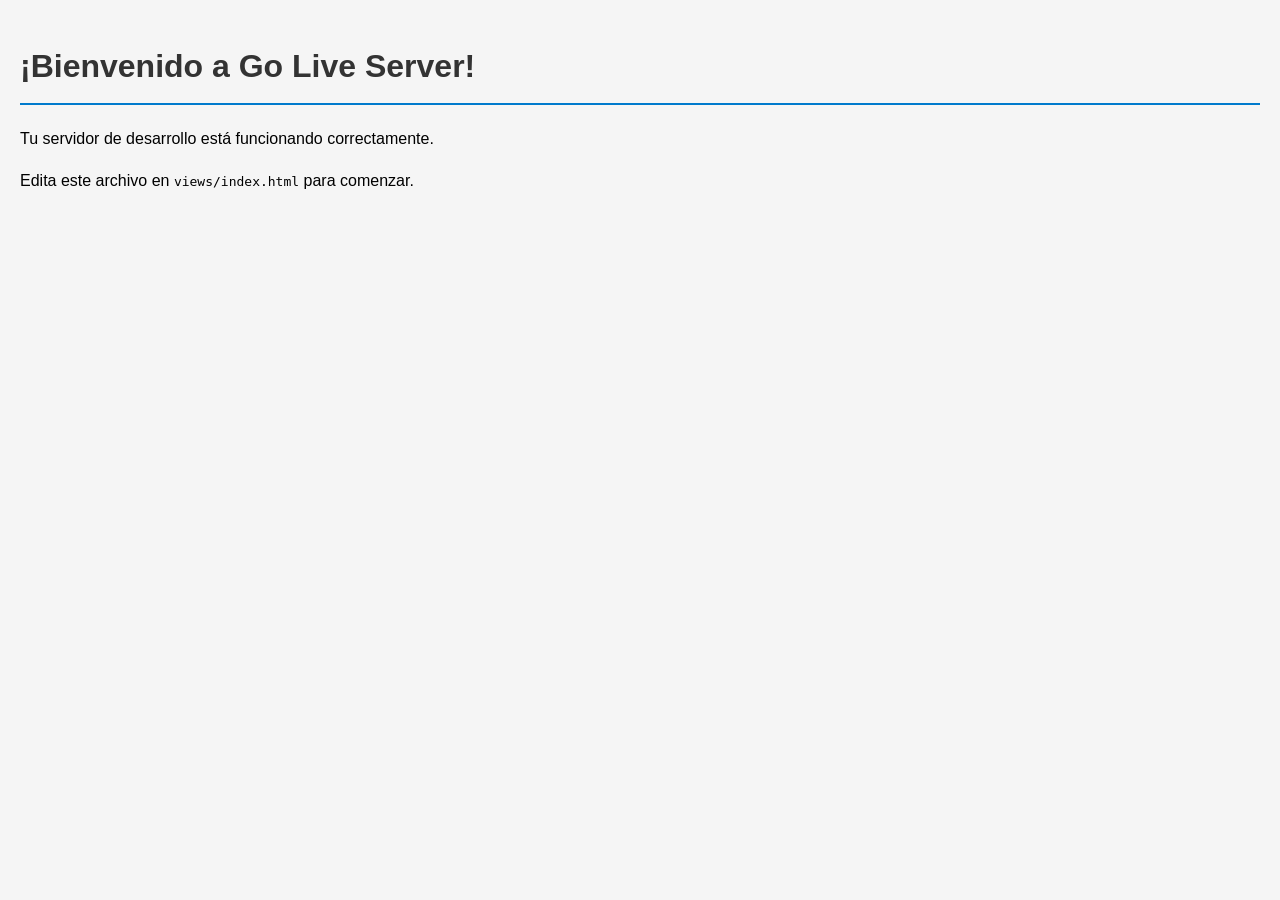
<file: views/index.html>
<!DOCTYPE html>
    <html lang="es">
    <head>
        <meta charset="UTF-8">
        <meta name="viewport" content="width=device-width, initial-scale=1.0">
        <title>Go Live Server - Proyecto</title>
        <link rel="stylesheet" href="/style/styles.css">
    </head>
    <body>
        <h1>¡Bienvenido a Go Live Server!</h1>
        <p>Tu servidor de desarrollo está funcionando correctamente.</p>
        <p>Edita este archivo en <code>views/index.html</code> para comenzar.</p>
        
    </body>
    </html>
</file>
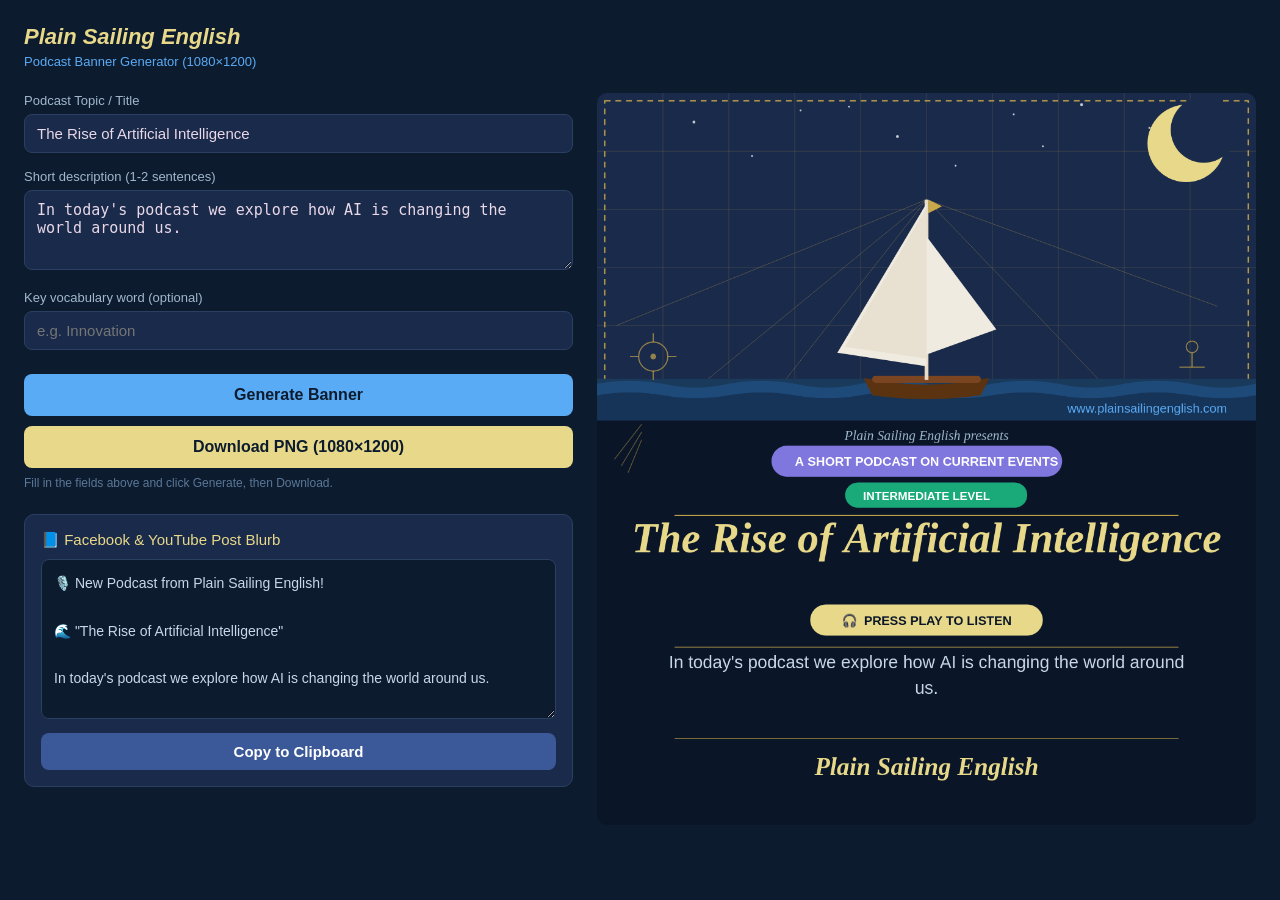
<file: Podcast Banner Generator – Plain Sailing English.html>
<!DOCTYPE html>
<!-- saved from url=(0074)file:///C:/Users/Natalie%20Davis/Downloads/podcast_banner_generator_6.html -->
<html><head><meta http-equiv="Content-Type" content="text/html; charset=UTF-8">

<title>Podcast Banner Generator – Plain Sailing English</title>
<style>
  * { box-sizing: border-box; margin: 0; padding: 0; }
  body { background: #0d1b2e; font-family: sans-serif; color: #c8d8e8; min-height: 100vh; padding: 24px; }
  h1 { color: #e8d98a; font-size: 22px; font-style: italic; margin-bottom: 4px; }
  .subtitle { color: #5aabf5; font-size: 13px; margin-bottom: 24px; }
  .layout { display: flex; gap: 24px; flex-wrap: wrap; }
  .panel { flex: 1; min-width: 280px; }
  .form-group { margin-bottom: 16px; }
  label { display: block; font-size: 13px; color: #a0b8cc; margin-bottom: 6px; }
  input, textarea { width: 100%; padding: 10px 12px; background: #1a2a4a; border: 1px solid #2a4060; border-radius: 8px; color: #e8d8e8; font-size: 15px; outline: none; }
  input:focus, textarea:focus { border-color: #5aabf5; }
  textarea { resize: vertical; min-height: 80px; }
  .btn { width: 100%; padding: 12px; background: #5aabf5; color: #0d1b2e; border: none; border-radius: 8px; font-size: 16px; font-weight: bold; cursor: pointer; margin-top: 8px; }
  .btn:hover { background: #7ac0f8; }
  .btn-dl { background: #e8d98a; color: #0d1b2e; margin-top: 10px; }
  .btn-dl:hover { background: #f0e8a0; }
  .preview-wrap { flex: 1.2; min-width: 280px; }
  canvas { width: 100%; border-radius: 10px; display: block; }
  .tip { font-size: 12px; color: #5a7898; margin-top: 8px; }
  .fb-box { margin-top: 24px; background: #1a2a4a; border: 1px solid #2a4060; border-radius: 10px; padding: 16px; }
  .fb-box h2 { color: #e8d98a; font-size: 15px; font-weight: 500; margin-bottom: 10px; }
  .fb-blurb { width: 100%; min-height: 160px; background: #0d1b2e; border: 1px solid #2a4060; border-radius: 8px; color: #c8d8e8; font-size: 14px; line-height: 1.7; padding: 12px; resize: vertical; outline: none; font-family: sans-serif; }
  .fb-blurb:focus { border-color: #5aabf5; }
  .btn-copy { width: 100%; padding: 10px; background: #3b5998; color: #fff; border: none; border-radius: 8px; font-size: 15px; font-weight: bold; cursor: pointer; margin-top: 10px; }
  .btn-copy:hover { background: #4a6bbf; }
</style>
</head>
<body>

<h1>Plain Sailing English</h1>
<p class="subtitle">Podcast Banner Generator (1080×1200)</p>

<div class="layout">
  <div class="panel">
    <div class="form-group">
      <label>Podcast Topic / Title</label>
      <input id="topic" type="text" value="The Rise of Artificial Intelligence" placeholder="e.g. The Rise of Artificial Intelligence">
    </div>
    <div class="form-group">
      <label>Short description (1-2 sentences)</label>
      <textarea id="description" placeholder="e.g. In today&#39;s podcast we explore how AI is changing the world around us.">In today's podcast we explore how AI is changing the world around us.</textarea>
    </div>
    <div class="form-group">
      <label>Key vocabulary word (optional)</label>
      <input id="vocab" type="text" value="" placeholder="e.g. Innovation">
    </div>
    <button class="btn" onclick="drawBanner()">Generate Banner</button>
    <button class="btn btn-dl" onclick="downloadBanner()">Download PNG (1080×1200)</button>
    <p class="tip">Fill in the fields above and click Generate, then Download.</p>

    <div class="fb-box">
      <h2>📘 Facebook &amp; YouTube Post Blurb</h2>
      <textarea class="fb-blurb" id="fb-blurb" readonly=""></textarea>
      <button class="btn-copy" onclick="copyBlurb(this)">Copy to Clipboard</button>
    </div>
  </div>

  <div class="preview-wrap">
    <canvas id="c" width="1080" height="1200"></canvas>
  </div>
</div>

<script>
const W = 1080, H = 1200;
const VW = 680;
const VH = Math.round(H * VW / W);
const scale = W / VW;

function wrapText(ctx, text, maxWidth) {
  const words = text.replace(/\u201c/g,'"').replace(/\u201d/g,'"').split(' ');
  let line = '';
  const lines = [];
  for (let w of words) {
    const test = line + (line ? ' ' : '') + w;
    if (ctx.measureText(test).width > maxWidth && line) {
      lines.push(line);
      line = w;
    } else {
      line = test;
    }
  }
  if (line) lines.push(line);
  return lines;
}

function drawBanner() {
  const topic       = document.getElementById('topic').value || 'Podcast Topic';
  const description = document.getElementById('description').value || '';
  const vocab       = document.getElementById('vocab').value || '';

  const canvas = document.getElementById('c');
  const ctx = canvas.getContext('2d');
  ctx.clearRect(0, 0, W, H);
  ctx.save();
  ctx.scale(scale, scale);

  const g = VW;

  // ── SKY ──
  ctx.fillStyle = '#1a2a4a';
  ctx.fillRect(0, 0, g, 340);

  // Grid lines
  ctx.strokeStyle = '#c8a84b'; ctx.globalAlpha = 0.35; ctx.lineWidth = 0.4;
  for (let y = 60; y <= 300; y += 60) { ctx.beginPath(); ctx.moveTo(0,y); ctx.lineTo(g,y); ctx.stroke(); }
  for (let x = 68; x < g; x += 68)   { ctx.beginPath(); ctx.moveTo(x,0); ctx.lineTo(x,340); ctx.stroke(); }
  ctx.globalAlpha = 1;

  // Dashed border
  ctx.strokeStyle = '#c8a84b'; ctx.lineWidth = 1.2;
  ctx.setLineDash([6,5]);
  ctx.strokeRect(8, 8, 664, 740);
  ctx.setLineDash([]);

  // Stars
  [[100,30,1.5],[210,18,1],[310,45,1.5],[430,22,1],[500,12,1.5],[570,36,1],[160,65,1],[460,55,1],[260,14,1],[370,75,1]]
    .forEach(([x,y,r]) => { ctx.globalAlpha=0.75; ctx.fillStyle='white'; ctx.beginPath(); ctx.arc(x,y,r,0,Math.PI*2); ctx.fill(); });
  ctx.globalAlpha = 1;

  // Moon
  ctx.fillStyle = '#e8d98a';
  ctx.beginPath(); ctx.arc(608,52,40,0,Math.PI*2); ctx.fill();
  ctx.fillStyle = '#1a2a4a';
  ctx.beginPath(); ctx.arc(626,38,34,0,Math.PI*2); ctx.fill();

  // Rigging lines
  ctx.strokeStyle = '#c8a84b'; ctx.globalAlpha = 0.4; ctx.lineWidth = 0.6;
  [[340,110,60,340],[340,110,160,340],[340,110,560,340],[340,110,640,220],[340,110,20,240]]
    .forEach(([x1,y1,x2,y2]) => { ctx.beginPath(); ctx.moveTo(x1,y1); ctx.lineTo(x2,y2); ctx.stroke(); });
  ctx.globalAlpha = 1;

  // Sea
  ctx.fillStyle = '#1a3a5c'; ctx.fillRect(0,295,g,45);
  ctx.fillStyle = '#1e4a7a';
  ctx.beginPath(); ctx.moveTo(0,300);
  for (let x=0; x<=g; x+=68) ctx.quadraticCurveTo(x+34, x%136===0?294:308, x+68, 300);
  ctx.lineTo(g,340); ctx.lineTo(0,340); ctx.closePath(); ctx.fill();
  ctx.fillStyle = '#163458';
  ctx.beginPath(); ctx.moveTo(0,312);
  for (let x=0; x<=g; x+=68) ctx.quadraticCurveTo(x+34, x%136===0?306:318, x+68, 312);
  ctx.lineTo(g,340); ctx.lineTo(0,340); ctx.closePath(); ctx.fill();

  // Hull
  ctx.fillStyle = '#5c3310';
  ctx.beginPath(); ctx.moveTo(275,294); ctx.quadraticCurveTo(340,308,405,294); ctx.lineTo(396,312); ctx.quadraticCurveTo(340,320,284,312); ctx.closePath(); ctx.fill();
  ctx.fillStyle = '#7a4520';
  ctx.beginPath(); ctx.roundRect(284,292,112,7,3); ctx.fill();

  // Mast
  ctx.fillStyle = '#e8dcc8'; ctx.fillRect(338,110,4,186);

  // Main sail
  ctx.fillStyle = '#f0ebe0';
  ctx.beginPath(); ctx.moveTo(340,114); ctx.lineTo(340,282); ctx.lineTo(248,268); ctx.closePath(); ctx.fill();
  ctx.fillStyle = '#e8e0d0';
  ctx.beginPath(); ctx.moveTo(340,118); ctx.lineTo(340,274); ctx.lineTo(256,262); ctx.closePath(); ctx.fill();

  // Jib
  ctx.fillStyle = '#f0ebe0';
  ctx.beginPath(); ctx.moveTo(340,148); ctx.lineTo(340,270); ctx.lineTo(412,244); ctx.closePath(); ctx.fill();

  // Flag
  ctx.fillStyle = '#c8a84b';
  ctx.beginPath(); ctx.moveTo(342,110); ctx.lineTo(342,124); ctx.lineTo(356,117); ctx.closePath(); ctx.fill();

  // Compass
  ctx.strokeStyle = '#c8a84b'; ctx.lineWidth = 1.2; ctx.globalAlpha = 0.7;
  ctx.beginPath(); ctx.arc(58,272,15,0,Math.PI*2); ctx.stroke();
  ctx.fillStyle = '#c8a84b'; ctx.beginPath(); ctx.arc(58,272,3,0,Math.PI*2); ctx.fill();
  [[58,257,58,248],[58,287,58,296],[43,272,34,272],[73,272,82,272]]
    .forEach(([x1,y1,x2,y2]) => { ctx.beginPath(); ctx.moveTo(x1,y1); ctx.lineTo(x2,y2); ctx.stroke(); });

  // Anchor
  ctx.beginPath(); ctx.arc(614,262,6,0,Math.PI*2); ctx.stroke();
  ctx.beginPath(); ctx.moveTo(614,268); ctx.lineTo(614,283); ctx.stroke();
  ctx.beginPath(); ctx.moveTo(601,283); ctx.lineTo(627,283); ctx.stroke();
  ctx.globalAlpha = 1;

  // ── BOTTOM PANEL ──
  ctx.fillStyle = '#0a1628';
  ctx.fillRect(0,338,g,418);

  // Corner decorative lines
  ctx.strokeStyle = '#c8a84b'; ctx.lineWidth = 0.8; ctx.globalAlpha = 0.5;
  [[18,378,46,342],[25,385,46,350],[32,392,46,358]]
    .forEach(([x1,y1,x2,y2]) => { ctx.beginPath(); ctx.moveTo(x1,y1); ctx.lineTo(x2,y2); ctx.stroke(); });
  ctx.globalAlpha = 1;

  // Presents line
  ctx.fillStyle = '#a0b8cc';
  ctx.font = 'italic 14px serif';
  ctx.textAlign = 'center';
  ctx.fillText('Plain Sailing English presents', 340, 358);

  // Podcast pill badge — purple to stand out
  ctx.fillStyle = '#7F77DD';
  ctx.beginPath(); ctx.roundRect(180,364,300,32,16); ctx.fill();
  ctx.fillStyle = '#ffffff';
  ctx.font = 'bold 13px sans-serif';
  ctx.fillText('A SHORT PODCAST ON CURRENT EVENTS', 340, 385);

  // Level badge
  ctx.fillStyle = '#1aaa7a';
  ctx.beginPath(); ctx.roundRect(256,402,188,26,13); ctx.fill();
  ctx.fillStyle = '#ffffff';
  ctx.font = 'bold 12px sans-serif';
  ctx.fillText('INTERMEDIATE LEVEL', 340, 420);

  // Gold divider
  ctx.strokeStyle = '#c8a84b'; ctx.lineWidth = 0.8;
  ctx.beginPath(); ctx.moveTo(80,436); ctx.lineTo(600,436); ctx.stroke();

  // Topic title — large gold italic
  ctx.fillStyle = '#e8d98a';
  ctx.textAlign = 'center';
  let fontSize = 46;
  ctx.font = `italic bold ${fontSize}px serif`;
  while (ctx.measureText(topic).width > 610 && fontSize > 24) {
    fontSize -= 2;
    ctx.font = `italic bold ${fontSize}px serif`;
  }
  const topicWords = topic.split(' ');
  let topicLines = [];
  if (ctx.measureText(topic).width <= 610) {
    topicLines = [topic];
  } else {
    const mid = Math.ceil(topicWords.length / 2);
    topicLines = [topicWords.slice(0,mid).join(' '), topicWords.slice(mid).join(' ')];
  }
  const topicStartY = topicLines.length === 1 ? 474 : 458;
  topicLines.forEach((line, i) => ctx.fillText(line, 340, topicStartY + i * (fontSize + 6)));
  const afterTopic = topicStartY + topicLines.length * (fontSize + 6) - 6;

  // 🎧 Listen button — sits right below the topic title
  ctx.fillStyle = '#e8d98a';
  ctx.beginPath(); ctx.roundRect(220, afterTopic + 10, 240, 32, 16); ctx.fill();
  ctx.fillStyle = '#0a1628';
  ctx.font = 'bold 13px sans-serif';
  ctx.fillText('🎧  PRESS PLAY TO LISTEN', 340, afterTopic + 31);
  const afterButton = afterTopic + 46;

  // Gold divider
  ctx.strokeStyle = '#c8a84b';
  ctx.beginPath(); ctx.moveTo(80, afterButton + 8); ctx.lineTo(600, afterButton + 8); ctx.stroke();

  // Description
  ctx.fillStyle = '#c8d8e8';
  ctx.font = '18px sans-serif';
  const dLines = wrapText(ctx, description, 560);
  const dStartY = afterButton + 30;
  dLines.forEach((line, i) => ctx.fillText(line, 340, dStartY + i * 26));
  const afterDesc = dStartY + dLines.length * 26;

  // Vocab word if provided
  if (vocab) {
    ctx.strokeStyle = '#c8a84b';
    ctx.beginPath(); ctx.moveTo(80, afterDesc + 10); ctx.lineTo(600, afterDesc + 10); ctx.stroke();
    ctx.fillStyle = '#7ac8b0';
    ctx.font = 'italic 16px sans-serif';
    ctx.textAlign = 'center';
    ctx.fillText(`🎧 Key word: ${vocab}`, 340, afterDesc + 30);
  }

  // Gold divider before branding
  ctx.strokeStyle = '#c8a84b';
  const divY = vocab ? afterDesc + 50 : afterDesc + 20;
  ctx.beginPath(); ctx.moveTo(80, divY); ctx.lineTo(600, divY); ctx.stroke();

  // Plain Sailing English — flows after content with good spacing
  ctx.fillStyle = '#e8d98a';
  ctx.font = 'italic bold 26px serif';
  ctx.textAlign = 'center';
  ctx.fillText('Plain Sailing English', 340, divY + 38);

  // URL — in the wave area at bottom right, larger font
  ctx.fillStyle = '#5aabf5';
  ctx.font = '13px sans-serif';
  ctx.textAlign = 'right';
  ctx.fillText('www.plainsailingenglish.com', 650, 330);

  ctx.restore();
}

function generateBlurb() {
  const topic       = document.getElementById('topic').value || '';
  const description = document.getElementById('description').value || '';
  const vocab       = document.getElementById('vocab').value || '';
  if (!topic) return;

  const blurb =
`🎙️ New Podcast from Plain Sailing English!

🌊 "${topic}"

${description}

This short listening podcast is perfect for intermediate level English learners who want to improve their listening skills while keeping up with current events!
${vocab ? `\n🎧 Key vocabulary word to listen out for: "${vocab}"\n` : ''}
🔔 Follow our page so you never miss an episode!

#PlainSailingEnglish #EnglishPodcast #LearnEnglish #ListeningPractice #IntermediateEnglish #EnglishLearning #CurrentEvents`;

  document.getElementById('fb-blurb').value = blurb.replace(/\n\n\n/g, '\n\n');
}

function copyBlurb(btn) {
  const text = document.getElementById('fb-blurb').value;
  if (!text) return;
  navigator.clipboard.writeText(text).then(() => {
    btn.textContent = '✅ Copied!';
    btn.style.background = '#1aaa7a';
    setTimeout(() => { btn.textContent = 'Copy to Clipboard'; btn.style.background = '#3b5998'; }, 2000);
  });
}

function downloadBanner() {
  drawBanner();
  const topic = document.getElementById('topic').value || 'podcast';
  const filename = topic.toLowerCase().replace(/\s+/g, '_') + '_1080x1200.png';
  const a = document.createElement('a');
  a.download = filename;
  a.href = document.getElementById('c').toDataURL('image/png');
  a.click();
}

drawBanner();
generateBlurb();

['topic','description','vocab'].forEach(id => {
  document.getElementById(id).addEventListener('input', () => { drawBanner(); generateBlurb(); });
});
</script>


</body></html>
</file>
<file: style/styles.css>
/* Estilos básicos - Go Live Server */
body {
    font-family: 'Segoe UI', Tahoma, Geneva, Verdana, sans-serif;
    margin: 0;
    padding: 20px;
    line-height: 1.6;
    background-color: #f5f5f5;
}

h1 {
    color: #333;
    border-bottom: 2px solid #007acc;
    padding-bottom: 10px;
}
</file>
